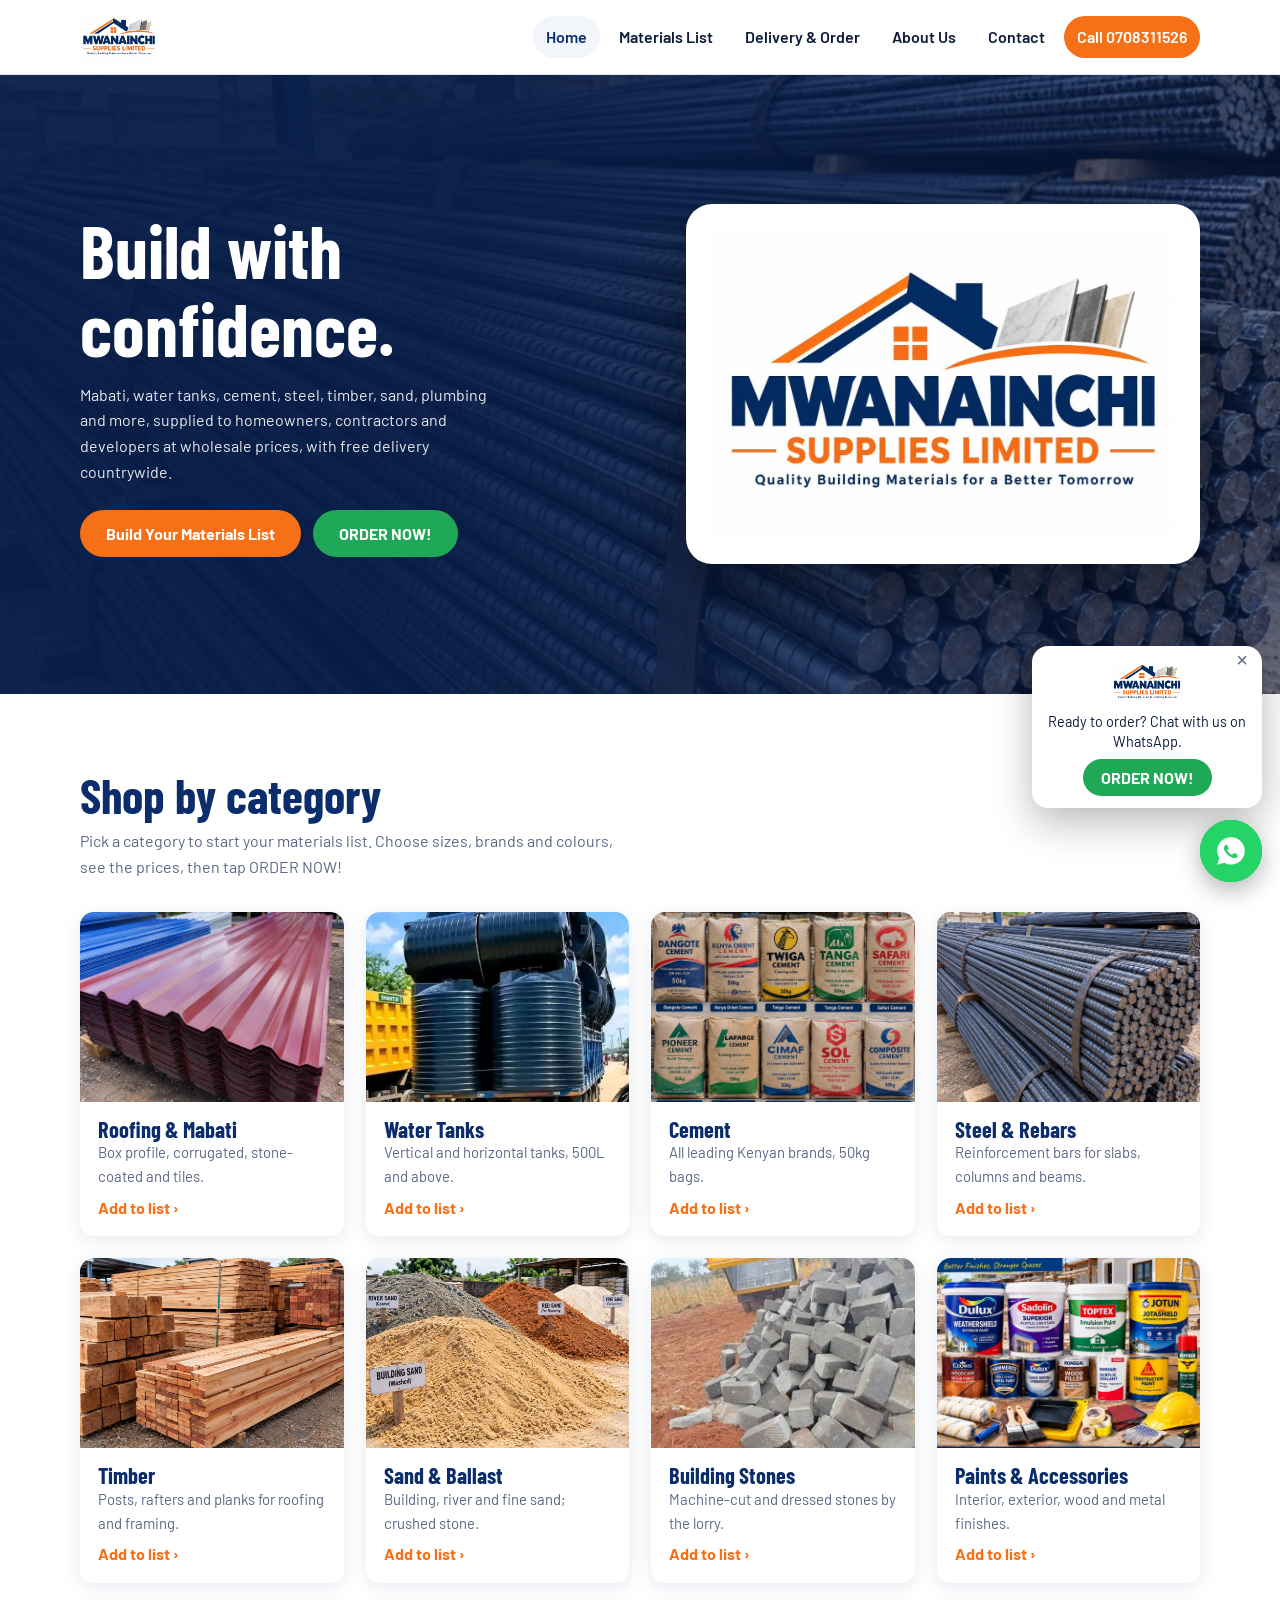
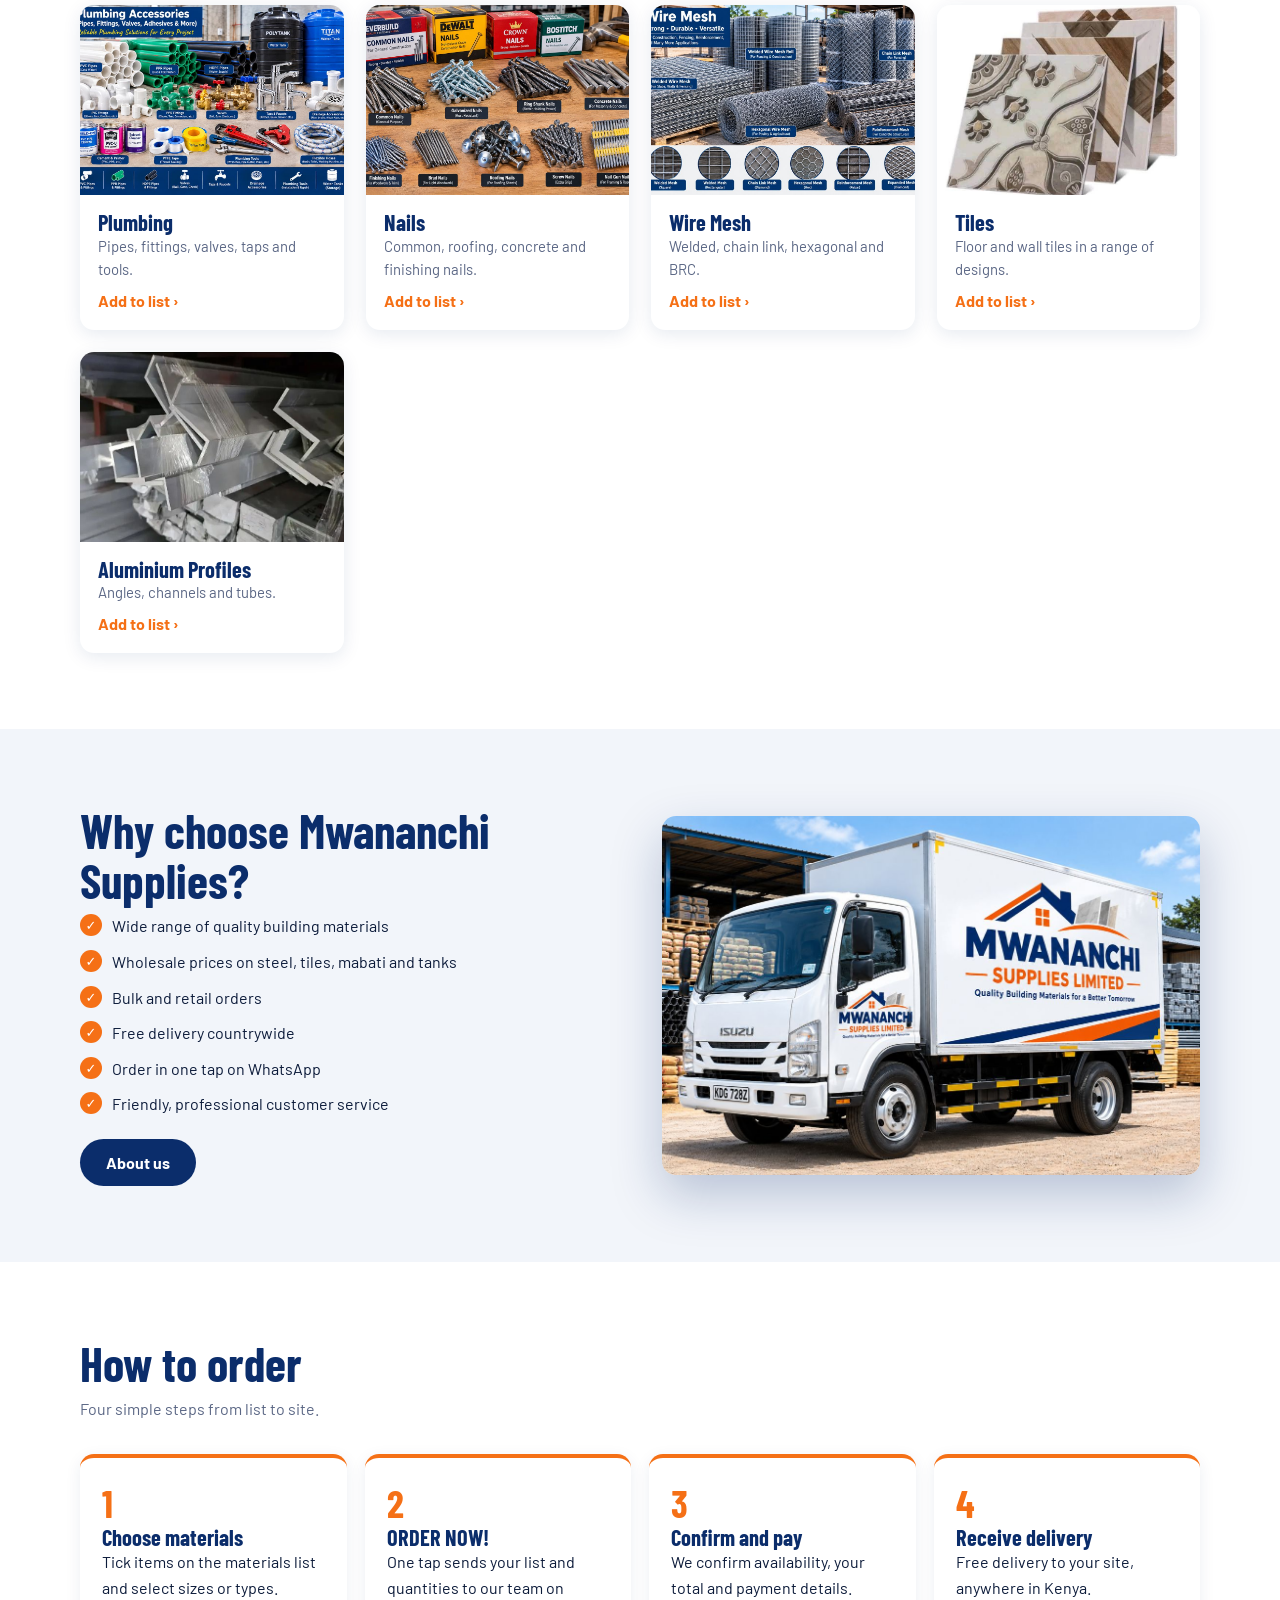
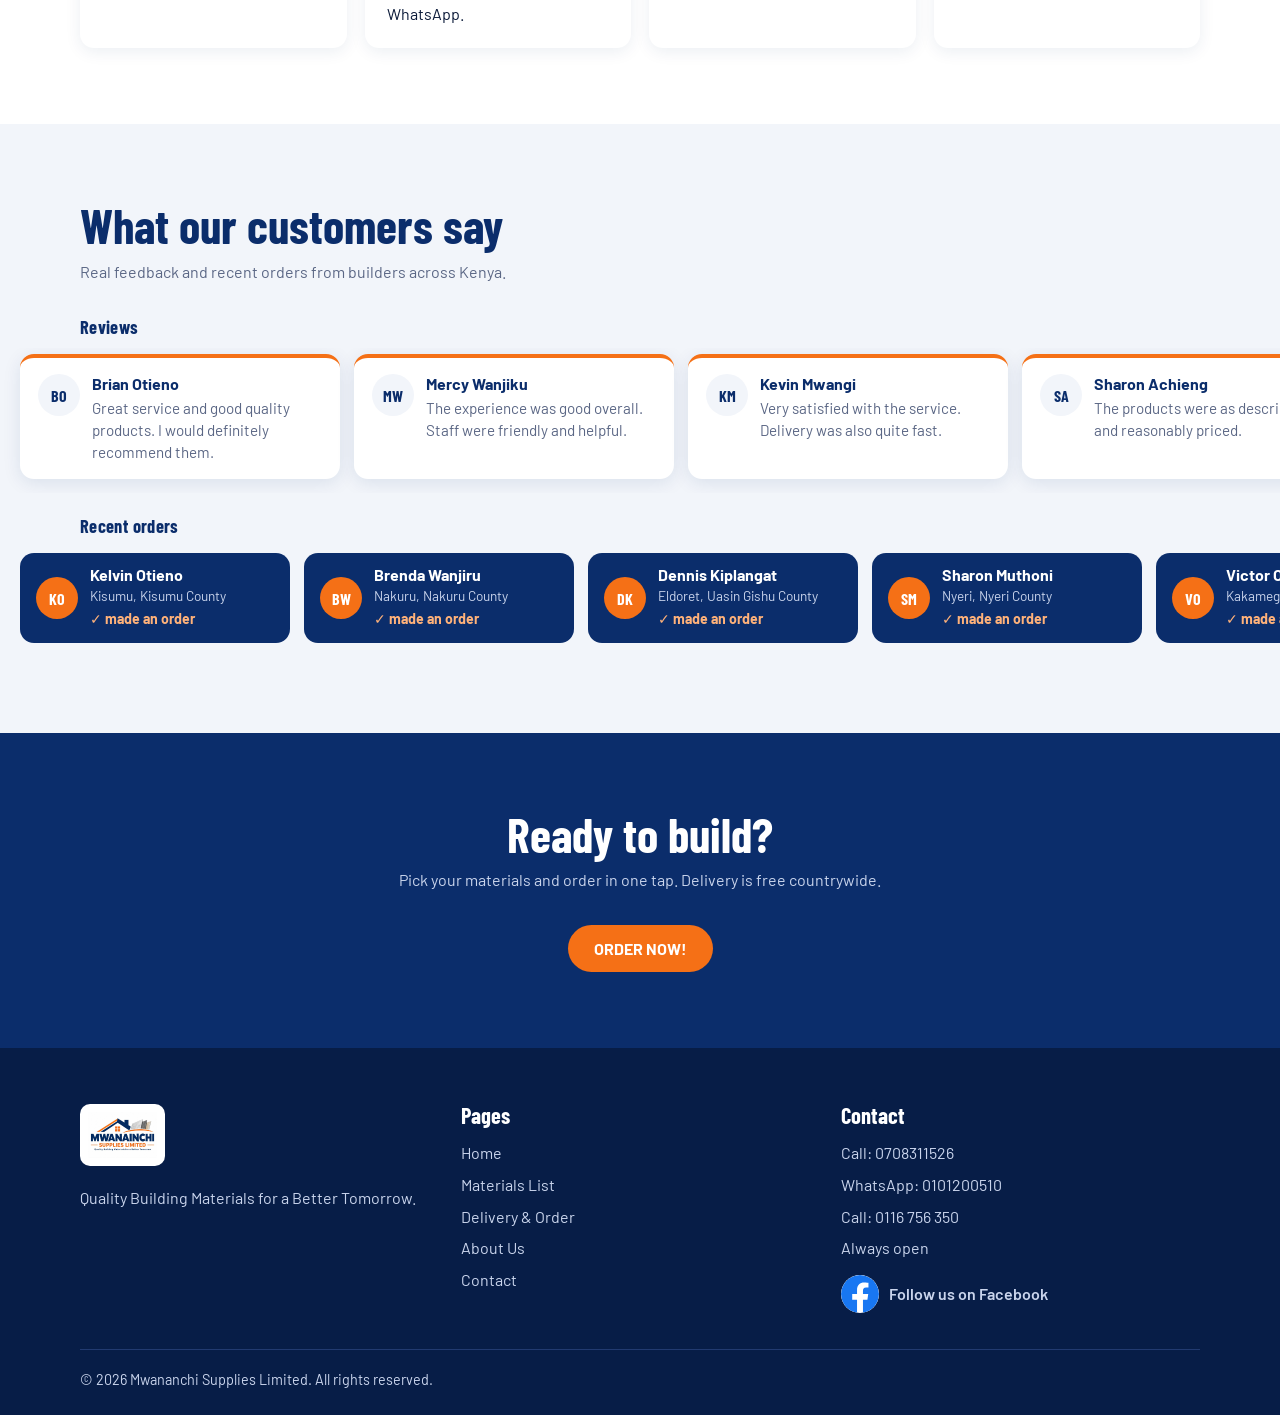
<file: index.html>
<!doctype html><html lang="en"><head><meta charset="utf-8"><meta name="viewport" content="width=device-width,initial-scale=1">
<title>Quality Building Materials in Kenya | Mwananchi Supplies Limited</title><meta name="description" content="Quality building materials delivered across Kenya: mabati, water tanks, cement, steel, timber, sand, ballast, plumbing and more.">
<meta name="theme-color" content="#0b2d6b"><link rel="icon" href="images/logo.jpg">
<link rel="preconnect" href="https://fonts.googleapis.com"><link rel="preconnect" href="https://fonts.gstatic.com" crossorigin>
<link href="https://fonts.googleapis.com/css2?family=Barlow:wght@400;600;700&family=Barlow+Condensed:wght@700&display=swap" rel="stylesheet">
<link rel="stylesheet" href="assets/style.css"></head><body><div id="bar"></div>
<header><div class="wrap nav"><a href="index.html" data-nl="1"><img src="images/logo.jpg" alt="Mwananchi Supplies Limited"></a>
<button id="mb" aria-label="Menu">&#9776;</button><nav><a href="index.html" class=on>Home</a><a href="materials.html">Materials List</a><a href="delivery.html">Delivery & Order</a><a href="about.html">About Us</a><a href="contact.html">Contact</a><a class="cta" href="tel:0708311526" data-nl="1">Call 0708311526</a></nav></div></header>
<section class="hero"><div class="wrap"><div class="rv l"><h1>Build with confidence.</h1><p>Mabati, water tanks, cement, steel, timber, sand, plumbing and more, supplied to homeowners, contractors and developers at wholesale prices, with free delivery countrywide.</p>
<div class="row"><a class="btn" href="materials.html">Build Your Materials List</a><a class="btn wa" href="https://wa.me/254101200510?text=Hello%20Mwananchi%20Supplies%20Limited%2C%20I%20would%20like%20to%20place%20an%20order." target="_blank" data-nl="1">ORDER NOW!</a></div></div>
<div class="logocard rv r"><img src="images/logo.jpg" alt="Mwananchi Supplies Limited: Quality Building Materials for a Better Tomorrow"></div></div></section>
<section class="sec"><div class="wrap"><h2 class="rv">Shop by category</h2><p class="lead rv">Pick a category to start your materials list. Choose sizes, brands and colours, see the prices, then tap ORDER NOW!</p><div class="grid"><a class="card rv d1" href="materials.html?cat=Roofing"><img loading="lazy" src="images/mabati-box.jpg" alt="Roofing & Mabati"><div><h3>Roofing & Mabati</h3><p>Box profile, corrugated, stone-coated and tiles.</p><span class="go">Add to list &rsaquo;</span></div></a><a class="card rv d2" href="materials.html?cat=Water Tanks"><img loading="lazy" src="images/tanks.jpg" alt="Water Tanks"><div><h3>Water Tanks</h3><p>Vertical and horizontal tanks, 500L and above.</p><span class="go">Add to list &rsaquo;</span></div></a><a class="card rv d3" href="materials.html?cat=Cement"><img loading="lazy" src="images/cement.jpg" alt="Cement"><div><h3>Cement</h3><p>All leading Kenyan brands, 50kg bags.</p><span class="go">Add to list &rsaquo;</span></div></a><a class="card rv d1" href="materials.html?cat=Steel"><img loading="lazy" src="images/rebar.jpg" alt="Steel & Rebars"><div><h3>Steel & Rebars</h3><p>Reinforcement bars for slabs, columns and beams.</p><span class="go">Add to list &rsaquo;</span></div></a><a class="card rv d2" href="materials.html?cat=Timber"><img loading="lazy" src="images/timber.jpg" alt="Timber"><div><h3>Timber</h3><p>Posts, rafters and planks for roofing and framing.</p><span class="go">Add to list &rsaquo;</span></div></a><a class="card rv d3" href="materials.html?cat=Aggregates"><img loading="lazy" src="images/sand.jpg" alt="Sand & Ballast"><div><h3>Sand & Ballast</h3><p>Building, river and fine sand; crushed stone.</p><span class="go">Add to list &rsaquo;</span></div></a><a class="card rv d1" href="materials.html?cat=Aggregates"><img loading="lazy" src="images/stones.jpg" alt="Building Stones"><div><h3>Building Stones</h3><p>Machine-cut and dressed stones by the lorry.</p><span class="go">Add to list &rsaquo;</span></div></a><a class="card rv d2" href="materials.html?cat=Paints"><img loading="lazy" src="images/paint.jpg" alt="Paints & Accessories"><div><h3>Paints & Accessories</h3><p>Interior, exterior, wood and metal finishes.</p><span class="go">Add to list &rsaquo;</span></div></a><a class="card rv d3" href="materials.html?cat=Plumbing"><img loading="lazy" src="images/plumbing.jpg" alt="Plumbing"><div><h3>Plumbing</h3><p>Pipes, fittings, valves, taps and tools.</p><span class="go">Add to list &rsaquo;</span></div></a><a class="card rv d1" href="materials.html?cat=Hardware"><img loading="lazy" src="images/nails.jpg" alt="Nails"><div><h3>Nails</h3><p>Common, roofing, concrete and finishing nails.</p><span class="go">Add to list &rsaquo;</span></div></a><a class="card rv d2" href="materials.html?cat=Steel"><img loading="lazy" src="images/mesh.jpg" alt="Wire Mesh"><div><h3>Wire Mesh</h3><p>Welded, chain link, hexagonal and BRC.</p><span class="go">Add to list &rsaquo;</span></div></a><a class="card rv d3" href="materials.html?cat=Tiles"><img loading="lazy" src="images/tiles.jpg" alt="Tiles"><div><h3>Tiles</h3><p>Floor and wall tiles in a range of designs.</p><span class="go">Add to list &rsaquo;</span></div></a><a class="card rv d1" href="materials.html?cat=Hardware"><img loading="lazy" src="images/aluminium.jpg" alt="Aluminium Profiles"><div><h3>Aluminium Profiles</h3><p>Angles, channels and tubes.</p><span class="go">Add to list &rsaquo;</span></div></a></div></div></section>
<section class="sec soft"><div class="wrap split"><div class="rv l"><h2>Why choose Mwananchi Supplies?</h2><ul class="ticks"><li>Wide range of quality building materials</li><li>Wholesale prices on steel, tiles, mabati and tanks</li><li>Bulk and retail orders</li><li>Free delivery countrywide</li><li>Order in one tap on WhatsApp</li><li>Friendly, professional customer service</li></ul><p style="margin-top:22px"><a class="btn nv" href="about.html">About us</a></p></div>
<img class="rv r" loading="lazy" src="images/truck.jpg" alt="Mwananchi Supplies delivery truck"></div></section>
<section class="sec"><div class="wrap"><h2 class="rv">How to order</h2><p class="lead rv">Four simple steps from list to site.</p><div class="steps"><div class="rv d1"><h3>Choose materials</h3><p>Tick items on the materials list and select sizes or types.</p></div><div class="rv d2"><h3>ORDER NOW!</h3><p>One tap sends your list and quantities to our team on WhatsApp.</p></div><div class="rv d3"><h3>Confirm and pay</h3><p>We confirm availability, your total and payment details.</p></div><div class="rv d3"><h3>Receive delivery</h3><p>Free delivery to your site, anywhere in Kenya.</p></div></div></div></section>
<section class="sec soft proof" id="proof"><div class="wrap"><h2 class="rv">What our customers say</h2><p class="lead rv">Real feedback and recent orders from builders across Kenya.</p><h3 class="rl">Reviews</h3></div><div class="rail" id="rv1" role="region" aria-label="Customer reviews"></div><div class="wrap"><h3 class="rl">Recent orders</h3></div><div class="rail" id="rv2" role="region" aria-label="Recent orders"></div></section>
<section class="band sec"><div class="wrap" style="text-align:center"><h2 class="rv">Ready to build?</h2><p class="lead rv" style="margin-inline:auto">Pick your materials and order in one tap. Delivery is free countrywide.</p><a class="btn" href="delivery.html#quote">ORDER NOW!</a></div></section>
<footer><div class="wrap"><div class="grid"><div><span class="fl"><img src="images/logo.jpg" alt="Mwananchi Supplies Limited"></span><p>Quality Building Materials for a Better Tomorrow.</p></div>
<div><h3>Pages</h3><a href="index.html">Home</a><a href="materials.html">Materials List</a><a href="delivery.html">Delivery & Order</a><a href="about.html">About Us</a><a href="contact.html">Contact</a></div>
<div><h3>Contact</h3><a href="tel:0708311526" data-nl="1">Call: 0708311526</a><a href="https://wa.me/254101200510" target="_blank" data-nl="1">WhatsApp: 0101200510</a><a href="tel:0116756350" data-nl="1">Call: 0116 756 350</a><a>Always open</a><a class="fbk" href="https://www.facebook.com/share/1DtynQbxaV/" target="_blank" rel="noopener" data-nl="1" aria-label="Facebook"><span><svg viewBox="0 0 24 24"><path fill="#1877F2" d="M24 12.07C24 5.4 18.63 0 12 0S0 5.4 0 12.07C0 18.1 4.39 23.1 10.13 24v-8.44H7.08v-3.49h3.05V9.41c0-3.02 1.79-4.69 4.53-4.69 1.31 0 2.68.24 2.68.24v2.97h-1.51c-1.49 0-1.96.93-1.96 1.88v2.26h3.33l-.53 3.49h-2.8V24C19.61 23.1 24 18.1 24 12.07z"/></svg></span>Follow us on Facebook</a></div></div>
<p class="copy">&copy; 2026 Mwananchi Supplies Limited. All rights reserved.</p></div></footer>
<div id="waf"><div id="pop"><button aria-label="Close">&times;</button><img src="images/logo.jpg" alt="Mwananchi Supplies Limited"><p>Ready to order? Chat with us on WhatsApp.</p><a class="btn wa" style="padding:9px 18px" href="https://wa.me/254101200510?text=Hello%20Mwananchi%20Supplies%20Limited%2C%20I%20would%20like%20to%20place%20an%20order." target="_blank" data-nl="1">ORDER NOW!</a></div>
<a id="wa" href="https://wa.me/254101200510?text=Hello%20Mwananchi%20Supplies%20Limited" target="_blank" aria-label="WhatsApp" data-nl="1"><svg viewBox="0 0 32 32"><path d="M16 3C8.8 3 3 8.7 3 15.8c0 2.5.7 4.8 2 6.800L3 29l6.600-2c1.900 1.100 4 1.700 6.400 1.700 7.200 0 13-5.700 13-12.800S23.200 3 16 3zm6.500 18c-.3.800-1.600 1.500-2.200 1.600-.6.100-1.300.1-2.100-.1-.5-.2-1.100-.4-1.900-.7-3.300-1.400-5.500-4.700-5.600-4.900-.2-.2-1.400-1.800-1.400-3.400s.9-2.400 1.200-2.800c.3-.3.600-.4.800-.4h.6c.2 0 .5-.1.700.5l1 2.400c.1.200.1.400 0 .6l-.4.600-.5.600c-.2.200-.3.400-.1.700.2.300.8 1.300 1.700 2.100 1.200 1 2.200 1.400 2.500 1.500.3.200.5.100.7-.1l1-1.200c.2-.3.500-.2.700-.1l2.300 1.100c.3.100.5.200.5.400.1.100.1.800-.2 1.500z"/></svg></a></div>
<div id="ld"><div class="lc"><video src="assets/loader.mp4" muted playsinline preload="auto"></video><i class="pb"><b></b></i><p>Loading, please wait</p></div></div>
<script src="assets/app.js"></script><script src="assets/reviews.js"></script></body></html>
</file>
<file: assets/style.css>
:root{--navy:#0b2d6b;--navy2:#071d47;--or:#f57016;--ink:#0c1b3a;--soft:#f2f5fa;--mut:#5b6785;--r:14px}
*{box-sizing:border-box;margin:0}html{scroll-behavior:smooth}
body{font:16px/1.6 Barlow,system-ui,sans-serif;color:var(--ink);background:#fff;overflow-x:hidden}
h1,h2,h3{font-family:'Barlow Condensed',Barlow,sans-serif;line-height:1.05;color:var(--navy)}
h2{font-size:clamp(2rem,5vw,3rem);margin-bottom:.5rem}h3{font-size:1.4rem}
img{max-width:100%;display:block}a{color:inherit}
.wrap{max-width:1160px;margin:auto;padding:0 20px}.sec{padding:76px 0}.soft{background:var(--soft)}
.lead{color:var(--mut);max-width:60ch;margin-bottom:2rem}
#bar{position:fixed;top:0;left:0;height:3px;background:var(--or);width:0;z-index:99}
header{position:sticky;top:0;z-index:50;background:#fff;box-shadow:0 1px 0 #e3e8f1;transition:.3s}
header.sm{box-shadow:0 6px 24px rgba(11,45,107,.12)}
.nav{display:flex;align-items:center;justify-content:space-between;height:74px;transition:.3s}header.sm .nav{height:58px}
.nav img{height:52px;width:auto;transition:.3s;mix-blend-mode:multiply}header.sm .nav img{height:42px}
nav{display:flex;gap:6px;align-items:center}
nav a{text-decoration:none;font-weight:600;padding:8px 13px;border-radius:99px;transition:.2s}
nav a:hover,nav a.on{background:var(--soft);color:var(--navy)}
nav a.cta{background:var(--or);color:#fff}nav a.cta:hover{background:#d95d0a}
#mb{display:none;background:none;border:0;font-size:28px;color:var(--navy)}
.btn{display:inline-block;border:0;cursor:pointer;font:700 1rem Barlow,sans-serif;text-decoration:none;padding:14px 26px;border-radius:99px;background:var(--or);color:#fff;transition:transform .2s,box-shadow .2s}
.btn:hover{transform:translateY(-3px);box-shadow:0 10px 22px rgba(245,112,22,.4)}
.btn.nv{background:var(--navy)}.btn.ln{background:transparent;border:2px solid #fff}.btn.wa{background:#1fa855}
.hero{position:relative;color:#fff;background:linear-gradient(105deg,rgba(7,29,71,.95) 35%,rgba(7,29,71,.55)),url(../images/rebar.jpg) center/cover;overflow:hidden}
.hero .wrap{display:grid;grid-template-columns:1.1fr 1fr;gap:40px;align-items:center;min-height:620px;padding-top:50px;padding-bottom:50px}
.hero h1{color:#fff;font-size:clamp(2.6rem,6vw,4.6rem);margin-bottom:1rem}
.hero p{max-width:48ch;opacity:.9;margin-bottom:1.6rem}.hero .row{display:flex;gap:12px;flex-wrap:wrap}
.logocard{position:relative;background:#fff;border-radius:26px;padding:26px;box-shadow:0 30px 70px rgba(0,0,0,.45);animation:fl 5s ease-in-out infinite;overflow:hidden}
.logocard:after{content:"";position:absolute;top:0;left:-60%;width:40%;height:100%;background:linear-gradient(100deg,transparent,rgba(255,255,255,.85),transparent);transform:skewX(-20deg);animation:sh 4.5s infinite}
@keyframes fl{50%{transform:translateY(-14px) rotate(-.6deg)}}@keyframes sh{0%,55%{left:-60%}100%{left:130%}}
.pagehero{background:linear-gradient(rgba(7,29,71,.88),rgba(7,29,71,.88)),var(--bg) center/cover;color:#fff;padding:80px 0}
.pagehero h1{color:#fff;font-size:clamp(2.4rem,6vw,4rem)}.pagehero p{opacity:.88;max-width:56ch}
.grid{display:grid;gap:22px;grid-template-columns:repeat(auto-fill,minmax(250px,1fr))}
.card{position:relative;border-radius:var(--r);overflow:hidden;background:#fff;box-shadow:0 4px 18px rgba(11,45,107,.1);text-decoration:none;transition:.3s}
.card:hover{transform:translateY(-6px);box-shadow:0 18px 38px rgba(11,45,107,.2)}
.card img{height:190px;width:100%;object-fit:cover;transition:transform .6s}.card:hover img{transform:scale(1.07)}
.card div{padding:16px 18px}.card p{color:var(--mut);font-size:.93rem}.card .go{color:var(--or);font-weight:700;margin-top:6px;display:inline-block}
.split{display:grid;grid-template-columns:1fr 1fr;gap:44px;align-items:center}
.split img{border-radius:var(--r);box-shadow:0 20px 50px rgba(11,45,107,.25)}
.ticks{list-style:none;padding:0;display:grid;gap:10px}.ticks li{padding-left:32px;position:relative}
.ticks li:before{content:"✓";position:absolute;left:0;top:1px;width:22px;height:22px;border-radius:50%;background:var(--or);color:#fff;font-size:13px;text-align:center;line-height:22px}
.steps{counter-reset:s;display:grid;gap:18px;grid-template-columns:repeat(auto-fit,minmax(200px,1fr))}
.steps div{background:#fff;padding:22px;border-radius:var(--r);border-top:4px solid var(--or);box-shadow:0 4px 16px rgba(11,45,107,.08)}
.steps div:before{counter-increment:s;content:counter(s);font:700 2.4rem 'Barlow Condensed';color:var(--or)}
.band{background:var(--navy);color:#fff}.band h2{color:#fff}.band .lead{color:#c9d4ec}
form.f{display:grid;gap:12px}
input,select,textarea{width:100%;font:inherit;padding:12px 14px;border:1.5px solid #d3dbea;border-radius:10px;background:#fff;color:var(--ink)}
input:focus,select:focus,textarea:focus{outline:3px solid rgba(245,112,22,.35);border-color:var(--or)}
.two{display:grid;gap:12px;grid-template-columns:1fr 1fr}
.chips{display:flex;gap:8px;flex-wrap:wrap;margin:18px 0}
.chip{border:1.5px solid #d3dbea;background:#fff;padding:7px 15px;border-radius:99px;cursor:pointer;font:600 .92rem Barlow;transition:.2s}
.chip.on,.chip:hover{background:var(--navy);color:#fff;border-color:var(--navy)}
.cat{font:700 1.6rem 'Barlow Condensed';color:var(--navy);margin:30px 0 10px;border-bottom:2px solid var(--or);display:inline-block}
.it{display:grid;grid-template-columns:64px 1fr;gap:14px;background:#fff;border:1.5px solid #e1e7f2;border-radius:var(--r);padding:12px;margin-bottom:10px;transition:.25s}
.it.sel{border-color:var(--or);box-shadow:0 6px 20px rgba(245,112,22,.18)}
.it img,.it .ph{width:64px;height:64px;border-radius:10px;object-fit:cover;background:var(--soft)}
.it label{display:flex;gap:10px;align-items:center;font-weight:700;cursor:pointer;min-height:64px}
.it input[type=checkbox]{width:22px;height:22px;accent-color:var(--or)}
.opts{grid-column:1/-1;display:none;gap:10px;grid-template-columns:repeat(auto-fit,minmax(150px,1fr));padding-top:4px}.it.sel .opts{display:grid;animation:op .3s}
.opts small{display:block;color:var(--mut);font-weight:600}@keyframes op{from{opacity:0;transform:translateY(-6px)}}
#tray{position:fixed;left:0;right:0;bottom:0;background:var(--navy2);color:#fff;padding:12px 20px;z-index:60;transform:translateY(110%);transition:.4s}
#tray.show{transform:none}#tray .wrap{display:flex;gap:12px;align-items:center;flex-wrap:wrap;justify-content:space-between}
#tray input{width:auto;flex:1;min-width:130px;padding:9px 12px}
footer{background:var(--navy2);color:#c9d4ec;padding:56px 0 24px}footer h3{color:#fff;margin-bottom:10px}
footer .grid{grid-template-columns:repeat(auto-fit,minmax(200px,1fr))}footer a{display:block;text-decoration:none;padding:3px 0}footer a:hover{color:var(--or)}
.fl{background:#fff;border-radius:10px;padding:8px;display:inline-block;margin-bottom:12px}.fl img{height:46px}
.copy{border-top:1px solid #213a70;margin-top:30px;padding-top:18px;font-size:.9rem}
#waf{position:fixed;right:18px;bottom:18px;z-index:70;display:flex;flex-direction:column;align-items:flex-end;gap:12px}
#waf.up{bottom:92px}
#wa{width:62px;height:62px;border-radius:50%;background:#25d366;display:grid;place-items:center;box-shadow:0 8px 24px rgba(0,0,0,.3);position:relative;animation:bn 3s infinite}
#wa:before,#wa:after{content:"";position:absolute;inset:0;border-radius:50%;border:2px solid #25d366;animation:pl 2s infinite}#wa:after{animation-delay:1s}
#wa svg{width:34px;fill:#fff}@keyframes pl{to{transform:scale(1.8);opacity:0}}@keyframes bn{0%,88%,100%{transform:none}92%{transform:translateY(-10px)}96%{transform:translateY(0)}}
#pop{background:#fff;border-radius:16px;padding:12px 14px;box-shadow:0 14px 40px rgba(0,0,0,.28);max-width:230px;text-align:center;opacity:0;transform:translateY(20px) scale(.9);pointer-events:none;transition:.5s cubic-bezier(.2,1.4,.4,1);position:relative}
#pop.show{opacity:1;transform:none;pointer-events:auto}#pop img{height:48px;margin:0 auto 6px}#pop p{font-size:.9rem;line-height:1.35;margin-bottom:8px}
#pop button{position:absolute;top:2px;right:8px;border:0;background:none;font-size:20px;cursor:pointer;color:var(--mut)}
.rv{opacity:0;transform:translateY(34px);transition:opacity .8s,transform .8s}.rv.in{opacity:1;transform:none}
.rv.l{transform:translateX(-40px)}.rv.r{transform:translateX(40px)}.rv.l.in,.rv.r.in{transform:none}
.d1{transition-delay:.1s}.d2{transition-delay:.2s}.d3{transition-delay:.3s}
@media(max-width:860px){.hero .wrap,.split{grid-template-columns:1fr}.hero .wrap{min-height:0}.two{grid-template-columns:1fr}
#mb{display:block}nav{position:absolute;top:100%;left:0;right:0;background:#fff;flex-direction:column;align-items:stretch;padding:12px 20px;box-shadow:0 14px 24px rgba(0,0,0,.12);display:none}nav.open{display:flex}}
@media(prefers-reduced-motion:reduce){*{animation:none!important;transition:none!important}.rv{opacity:1;transform:none}}
.fbk{display:inline-flex!important;align-items:center;gap:10px;font-weight:600;margin-top:8px;transition:.25s}
.fbk span{width:38px;height:38px;border-radius:50%;background:#fff;display:grid;place-items:center;overflow:hidden;transition:.3s}.fbk svg{width:38px}
.fbk:hover span{transform:scale(1.12) rotate(-8deg)}main .fbk{color:var(--navy)}
#ld{position:fixed;inset:0;z-index:200;display:grid;place-items:center;opacity:0;visibility:hidden;background:radial-gradient(circle at 50% 40%,rgba(11,45,107,.9),rgba(7,29,71,.97));backdrop-filter:blur(14px);-webkit-backdrop-filter:blur(14px);transition:opacity .5s ease,visibility 0s .5s}
#ld.on{opacity:1;visibility:visible;transition:opacity .5s ease,visibility 0s}
.lc{width:min(78vw,420px);text-align:center;transform:scale(.88) translateY(24px);opacity:0;transition:transform .8s cubic-bezier(.2,.9,.3,1.1) .1s,opacity .6s .1s}
#ld.on .lc{transform:none;opacity:1}
.lc video{width:100%;border-radius:22px;display:block;box-shadow:0 0 0 2px rgba(245,112,22,.55),0 0 60px rgba(245,112,22,.35),0 30px 70px rgba(0,0,0,.55);animation:gl 2.4s ease-in-out infinite}
@keyframes gl{50%{box-shadow:0 0 0 2px rgba(245,112,22,.9),0 0 90px rgba(245,112,22,.55),0 30px 70px rgba(0,0,0,.55)}}
.pb{display:block;height:4px;border-radius:9px;background:rgba(255,255,255,.18);margin:22px auto 0;width:70%;overflow:hidden}
.pb b{display:block;height:100%;width:0;background:linear-gradient(90deg,#f57016,#ffb27a);border-radius:9px}
#ld.on .pb b{animation:pg var(--d,2s) linear forwards}@keyframes pg{to{width:100%}}
.lc p{color:#c9d4ec;font:600 .95rem Barlow,sans-serif;margin-top:12px;letter-spacing:.04em}
.it label span{display:block}.it .pl{display:block;font-weight:600;color:var(--mut);font-size:.88rem;margin-top:2px}.it .pl b{color:var(--or);font-size:1rem}.it .pl.ask{font-weight:400;font-style:italic}.it .pl em{font-style:normal;background:var(--navy);color:#fff;border-radius:99px;padding:1px 9px;font-size:.75rem;margin-left:4px}
#tray #tot{color:#ffb27a}
.proof{padding-left:0;padding-right:0;overflow:hidden}.rl{font:700 1.15rem 'Barlow Condensed';letter-spacing:.02em;margin:22px 0 10px}
.rail{display:flex;gap:14px;overflow-x:auto;padding:6px 20px 14px;scrollbar-width:none;-webkit-overflow-scrolling:touch}.rail::-webkit-scrollbar{display:none}
.rc,.oc{flex:none;display:flex;gap:12px;align-items:flex-start;border-radius:var(--r);padding:16px 18px}
.rc{width:min(320px,82vw);background:#fff;box-shadow:0 4px 18px rgba(11,45,107,.1);border-top:4px solid var(--or)}
.rc b,.oc b{display:block;color:var(--navy);line-height:1.2}.rc p{color:var(--mut);font-size:.95rem;margin-top:4px;line-height:1.45}
.oc{width:min(270px,76vw);background:var(--navy);color:#fff;align-items:center;padding:12px 16px}.oc b{color:#fff}.oc small{display:block;color:#c9d4ec;font-size:.85rem}.oc em{display:block;font-style:normal;font-weight:700;color:#ffb27a;font-size:.88rem;margin-top:2px}
.av{flex:none;width:42px;height:42px;border-radius:50%;display:grid;place-items:center;font:700 1rem 'Barlow Condensed';background:var(--soft);color:var(--navy)}.oc .av{background:var(--or);color:#fff}

.it[hidden],.cat[hidden]{display:none!important}
</file>
